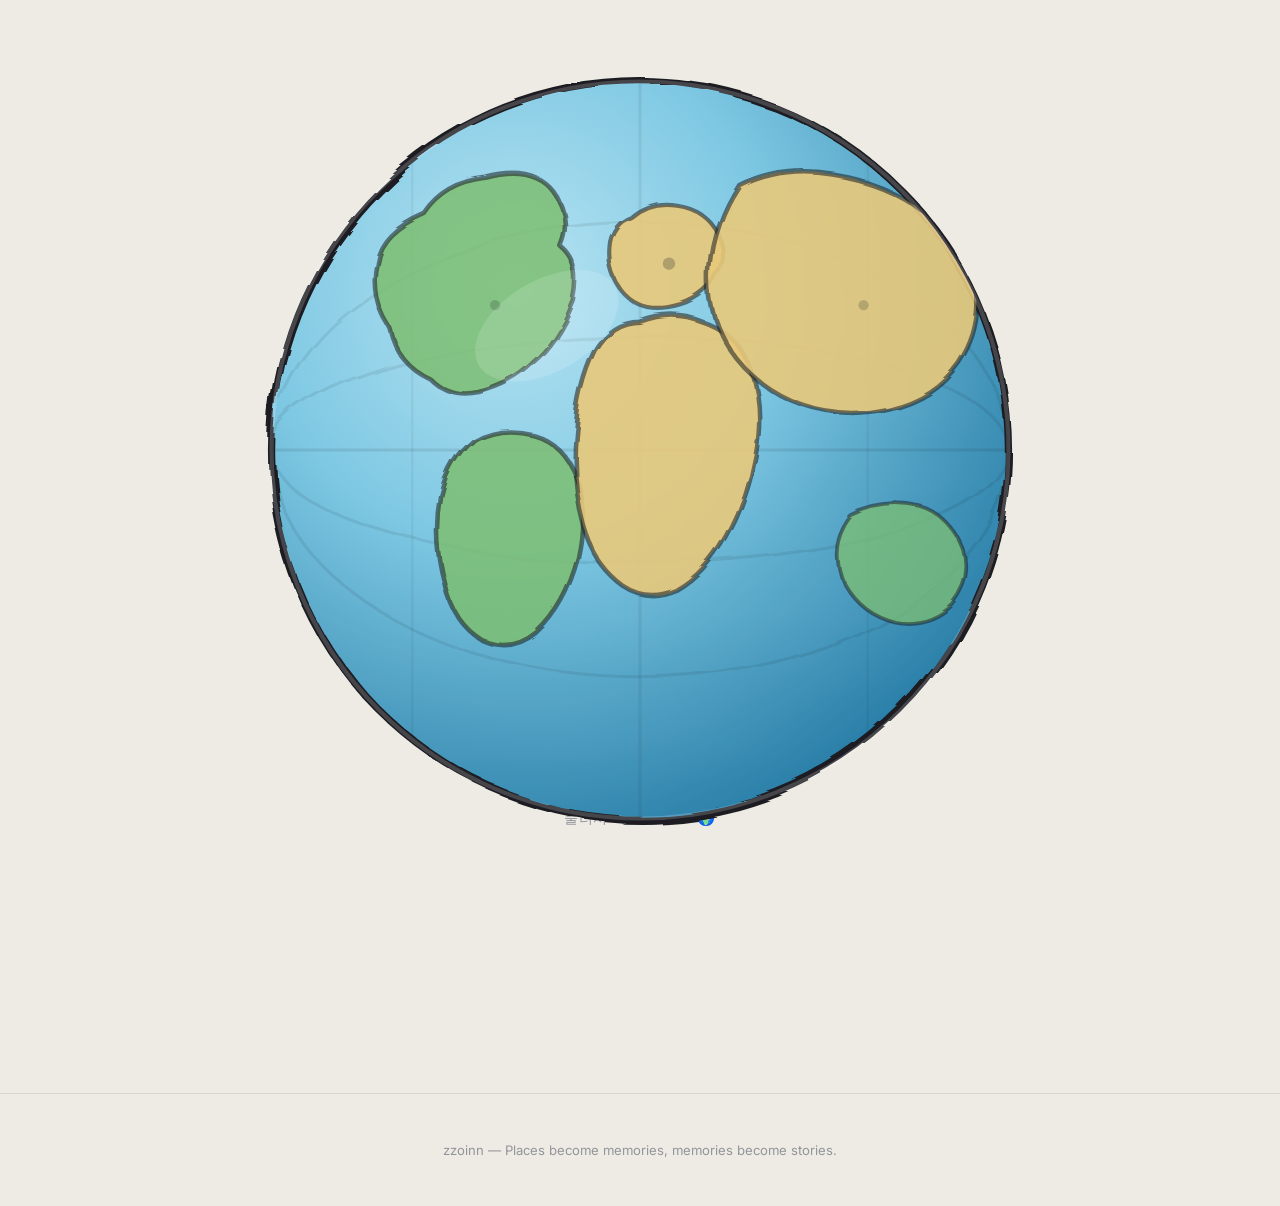
<file: index.html>
<!doctype html>
<html lang="ko" data-theme="light">
<head>
<meta charset="UTF-8" />
<meta name="viewport" content="width=device-width, initial-scale=1.0" />
<title>zzoinn — 여행 아카이브</title>

<link rel="preconnect" href="https://fonts.googleapis.com">
<link rel="preconnect" href="https://fonts.gstatic.com" crossorigin>
<link href="https://fonts.googleapis.com/css2?family=Fraunces:opsz,wght@9..144,400;9..144,500;9..144,600&family=Inter:wght@400;500;600&display=swap" rel="stylesheet">

<style>
  :root {
    --bg: #EEEBE4;
    --bg-elevated: #F8F6F1;
    --ink: #1A1C20;
    --ink-soft: #62646C;
    --ink-faint: #93959C;
    --accent: #D89A3E;
    --line: rgba(26,28,32,0.10);
    --globe-core: #F3C66E;
    --globe-ocean: #7EC8E3;
    --globe-ocean2: #4FA8C7;
    --globe-edge: #9C6A21;
    --shadow-soft: rgba(26,28,32,0.10);

    --font-display: 'Fraunces', Georgia, serif;
    --font-body: 'Inter', -apple-system, BlinkMacSystemFont, sans-serif;

    --sp-2: 8px; --sp-3: 12px; --sp-4: 16px; --sp-5: 24px;
    --sp-6: 32px; --sp-7: 48px; --sp-8: 64px; --sp-9: 96px;

    --radius-s: 10px; --radius-m: 18px; --radius-l: 30px;
  }

  html[data-theme="dark"] {
    --bg: #10131A;
    --bg-elevated: #161A22;
    --ink: #ECEAE2;
    --ink-soft: #A2A6B3;
    --ink-faint: #6B6F7B;
    --accent: #96A8E4;
    --line: rgba(255,255,255,0.10);
    --globe-core: #5E72B9;
    --globe-ocean: #2A5F7A;
    --globe-ocean2: #1A3F52;
    --globe-edge: #11141C;
    --shadow-soft: rgba(0,0,0,0.45);
  }

  * { margin: 0; padding: 0; box-sizing: border-box; }

  html, body {
    background: var(--bg);
    color: var(--ink);
    font-family: var(--font-body);
    transition: background-color .5s ease, color .5s ease;
  }

  body { overflow: hidden; }
  body.site-entered { overflow: auto; }

  a, button, input { font-family: inherit; color: inherit; }
  button { cursor: pointer; background: none; border: none; }
  ::selection { background: var(--accent); color: var(--bg-elevated); }

  /* ============================================
     STAGE 1: 화면 꽉 채우는 큰 지구본
     ============================================ */
  .intro-layer {
    position: fixed;
    top: 50%;
    left: 50%;
    width: min(92vw, 92vh);
    height: min(92vw, 92vh);
    transform: translate(-50%, -50%) scale(1);
    transform-origin: 50% 50%;
    z-index: 20;
    transition: top 1.15s cubic-bezier(.65,0,.35,1),
                left 1.15s cubic-bezier(.65,0,.35,1),
                width 1.15s cubic-bezier(.65,0,.35,1),
                height 1.15s cubic-bezier(.65,0,.35,1),
                transform 1.15s cubic-bezier(.65,0,.35,1);
  }
  body.site-entered .intro-layer {
    top: 0;
    left: 50%;
    width: 260px;
    height: 260px;
    transform: translate(-50%, -30px) scale(1);
  }

  .globe-button {
    width: 100%;
    height: 100%;
    border-radius: 50%;
    display: block;
  }
  .globe-button:focus-visible {
    outline: 3px solid var(--accent);
    outline-offset: 6px;
  }
  body.site-entered .globe-button { pointer-events: none; }

  .globe-svg { width: 100%; height: 100%; display: block; }

  @media (prefers-reduced-motion: no-preference) {
    .sphere-float { animation: sway 5s ease-in-out infinite; }
  }
  @keyframes sway {
    0%, 100% { transform: translateY(0) rotate(-1.5deg); }
    50%      { transform: translateY(-10px) rotate(1.5deg); }
  }

  .sketchy { filter: url(#sketchFilter); }

  .intro-hint {
    position: fixed;
    bottom: 8vh;
    left: 0;
    right: 0;
    text-align: center;
    font-size: 0.9rem;
    color: var(--ink-faint);
    letter-spacing: 0.04em;
    opacity: 0;
    z-index: 19;
    animation: hintFade 1s ease forwards;
    animation-delay: 1.2s;
    transition: opacity .35s ease;
  }
  @keyframes hintFade { to { opacity: 1; } }
  body.site-entered .intro-hint { opacity: 0 !important; pointer-events: none; }

  /* ============================================
     STAGE 2: 도킹된 반쪽 지구본 + 캐릭터
     ============================================ */
  .dome-wrap {
    position: fixed;
    top: 0;
    left: 50%;
    transform: translateX(-50%);
    width: 340px;
    z-index: 8;
    opacity: 0;
    pointer-events: none;
    transition: opacity .6s ease .4s;
  }
  body.site-entered .dome-wrap { opacity: 1; }

  .dome-svg { width: 100%; display: block; }

  .walker-wrap {
    position: fixed;
    top: 112px;
    left: 50%;
    transform: translateX(-50%);
    z-index: 9;
    opacity: 0;
    pointer-events: none;
    transition: opacity .5s ease .7s;
  }
  body.site-entered .walker-wrap { opacity: 1; }

  .walker-figure { width: 34px; height: 44px; display: block; }
  @media (prefers-reduced-motion: no-preference) {
    body.site-entered .walker-figure { animation: patrol 6s ease-in-out infinite; }
  }
  @keyframes patrol {
    0%   { transform: translate(-95px, 0)   scaleX(1); }
    10%  { transform: translate(-64px, -7px) scaleX(1); }
    20%  { transform: translate(-32px, 0)   scaleX(1); }
    30%  { transform: translate(0,     -7px) scaleX(1); }
    40%  { transform: translate(32px,  0)   scaleX(1); }
    49%  { transform: translate(64px,  -7px) scaleX(1); }
    50%  { transform: translate(64px,  -7px) scaleX(-1); }
    60%  { transform: translate(32px,  0)   scaleX(-1); }
    70%  { transform: translate(0,     -7px) scaleX(-1); }
    80%  { transform: translate(-32px, 0)   scaleX(-1); }
    90%  { transform: translate(-64px, -7px) scaleX(-1); }
    100% { transform: translate(-95px, 0)   scaleX(1); }
  }

  .dome-spacer {
    height: 0;
    transition: height 1.15s cubic-bezier(.65,0,.35,1);
  }
  body.site-entered .dome-spacer { height: 180px; }

  /* ============================================
     상단 네비게이션 — 좌: 세로 탭 / 우: 집모양 로고
     ============================================ */
  .nav {
    display: flex;
    align-items: center;
    justify-content: space-between;
    padding: var(--sp-4) var(--sp-7);
    border-bottom: 1px solid var(--line);
    position: sticky;
    top: 0;
    background: var(--bg);
    z-index: 30;
    opacity: 0;
    transform: translateY(8px);
    pointer-events: none;
    transition: background-color .5s ease, border-color .5s ease,
                opacity .6s ease .5s, transform .6s ease .5s;
  }
  body.site-entered .nav { opacity: 1; transform: none; pointer-events: auto; }

  /* 왼쪽: 세로 탭 */
  .nav__links {
    display: flex;
    flex-direction: column;
    gap: var(--sp-2);
    list-style: none;
  }
  .nav__links a {
    text-decoration: none;
    font-size: 0.9rem;
    color: var(--ink-soft);
    letter-spacing: 0.04em;
    transition: color .25s ease;
    line-height: 1.4;
  }
  .nav__links a:hover { color: var(--ink); }

  /* 오른쪽: 집모양 로고 */
  .nav__logo-wrap {
    position: relative;
    display: inline-flex;
    flex-direction: column;
    align-items: center;
    justify-content: center;
  }

  /* 집 모양: 사각형 + 위에 삼각 지붕 */
  .house-shape {
    position: relative;
    background: var(--accent);
    width: 72px;
    height: 56px;
    border-radius: 4px 4px 6px 6px;
    display: flex;
    flex-direction: column;
    align-items: center;
    justify-content: center;
    margin-top: 22px;
  }
  .house-shape::before {
    content: '';
    position: absolute;
    top: -22px;
    left: -6px;
    width: 0;
    height: 0;
    border-left: 42px solid transparent;
    border-right: 42px solid transparent;
    border-bottom: 26px solid var(--accent);
  }

  .nav__logo-line {
    font-family: var(--font-display);
    font-size: 1.15rem;
    font-weight: 600;
    color: var(--bg);
    letter-spacing: 0.06em;
    line-height: 1.1;
  }

  /* 다크모드 토글 — 우측 끝 */
  .theme-toggle {
    position: relative;
    width: 40px;
    height: 40px;
    border-radius: 50%;
    border: 1px solid var(--line);
    display: flex;
    align-items: center;
    justify-content: center;
    flex-shrink: 0;
    margin-left: var(--sp-4);
  }
  .theme-toggle:focus-visible { outline: 2px solid var(--accent); outline-offset: 2px; }
  .theme-toggle .icon {
    position: absolute;
    font-size: 1rem;
    transition: opacity .4s ease, transform .4s ease;
  }
  .theme-toggle .icon--sun  { opacity: 1; transform: rotate(0deg) scale(1); }
  .theme-toggle .icon--moon { opacity: 0; transform: rotate(-80deg) scale(.5); }
  html[data-theme="dark"] .theme-toggle .icon--sun  { opacity: 0; transform: rotate(80deg) scale(.5); }
  html[data-theme="dark"] .theme-toggle .icon--moon { opacity: 1; transform: rotate(0deg) scale(1); }

  .nav__right {
    display: flex;
    align-items: center;
    gap: var(--sp-3);
  }

  /* ============================================
     메인 콘텐츠
     ============================================ */
  main {
    opacity: 0;
    transform: translateY(8px);
    pointer-events: none;
    transition: opacity .6s ease .55s, transform .6s ease .55s;
  }
  body.site-entered main { opacity: 1; transform: none; pointer-events: auto; }

  .hero {
    padding: var(--sp-8) var(--sp-7) var(--sp-7);
    text-align: center;
    max-width: 880px;
    margin: 0 auto;
  }
  .hero__eyebrow {
    font-size: 0.8rem;
    letter-spacing: 0.18em;
    color: var(--ink-faint);
    margin-bottom: var(--sp-4);
  }
  .hero__headline {
    font-family: var(--font-display);
    font-weight: 500;
    font-size: clamp(2.1rem, 5vw, 3.2rem);
    line-height: 1.3;
    margin-bottom: var(--sp-6);
  }

  .search {
    display: flex;
    gap: var(--sp-3);
    background: var(--bg-elevated);
    border: 1px solid var(--line);
    border-radius: var(--radius-l);
    padding: var(--sp-2);
    max-width: 560px;
    margin: 0 auto var(--sp-5);
    transition: background-color .5s ease, border-color .5s ease;
  }
  .search input { flex: 1; border: none; background: none; padding: var(--sp-3) var(--sp-4); font-size: 0.95rem; }
  .search input:focus { outline: none; }
  .search button {
    background: var(--ink);
    color: var(--bg);
    padding: var(--sp-3) var(--sp-5);
    border-radius: var(--radius-m);
    font-size: 0.9rem;
    font-weight: 500;
    transition: background-color .5s ease, color .5s ease;
  }

  .chips { display: flex; flex-wrap: wrap; justify-content: center; gap: var(--sp-3); }
  .chip {
    border: 1px solid var(--line);
    border-radius: var(--radius-l);
    padding: var(--sp-2) var(--sp-4);
    font-size: 0.82rem;
    color: var(--ink-soft);
    transition: border-color .25s ease, color .25s ease;
  }
  .chip:hover { border-color: var(--accent); color: var(--ink); }

  /* ============================================
     매거진
     ============================================ */
  .stories { padding: var(--sp-7) var(--sp-7) var(--sp-9); max-width: 1180px; margin: 0 auto; }
  .stories__head { margin-bottom: var(--sp-7); }
  .stories__head .eyebrow { font-size: 0.8rem; letter-spacing: 0.18em; color: var(--ink-faint); margin-bottom: var(--sp-3); }
  .stories__head h2 { font-family: var(--font-display); font-size: clamp(1.6rem, 3vw, 2.2rem); font-weight: 500; }

  .stories__grid { display: grid; grid-template-columns: repeat(4, 1fr); gap: var(--sp-5); }

  .card {
    border-radius: var(--radius-m);
    overflow: hidden;
    background: var(--bg-elevated);
    border: 1px solid var(--line);
    transition: transform .35s ease, border-color .5s ease, background-color .5s ease;
  }
  .card:hover { transform: translateY(-6px); }

  .card__thumb { height: 180px; position: relative; display: flex; align-items: flex-end; padding: var(--sp-3); }
  html[data-theme="dark"] .card__thumb { filter: brightness(.82) saturate(.9); }
  .card__thumb span { background: rgba(0,0,0,0.35); color: #fff; font-size: 0.72rem; padding: 4px 10px; border-radius: 999px; backdrop-filter: blur(4px); }

  .card__body { padding: var(--sp-4); }
  .card__title { font-family: var(--font-display); font-size: 1.05rem; margin-bottom: var(--sp-2); }
  .card__excerpt { font-size: 0.85rem; color: var(--ink-soft); line-height: 1.55; }

  .thumb-1 { background: linear-gradient(135deg, #E7B25F, #C2693A); }
  .thumb-2 { background: linear-gradient(135deg, #8E97A6, #3D4654); }
  .thumb-3 { background: linear-gradient(135deg, #7FA66E, #36563F); }
  .thumb-4 { background: linear-gradient(135deg, #D88A8E, #7A3B4C); }

  footer {
    text-align: center;
    padding: var(--sp-7);
    border-top: 1px solid var(--line);
    font-size: 0.82rem;
    color: var(--ink-faint);
    transition: border-color .5s ease;
  }

  @media (max-width: 860px) {
    .nav { padding: var(--sp-4) var(--sp-5); }
    .hero { padding: var(--sp-7) var(--sp-5); }
    .stories { padding: var(--sp-6) var(--sp-5); }
    .stories__grid { grid-template-columns: 1fr 1fr; }
  }
  @media (max-width: 520px) {
    .stories__grid { grid-template-columns: 1fr; }
    .search { flex-direction: column; border-radius: var(--radius-m); }
  }
</style>
</head>
<body>

  <!-- SVG 필터 -->
  <svg width="0" height="0" style="position:absolute">
    <filter id="sketchFilter">
      <feTurbulence type="fractalNoise" baseFrequency="0.008 0.03" numOctaves="3" seed="5" result="noise" />
      <feDisplacementMap in="SourceGraphic" in2="noise" scale="6" />
    </filter>
    <filter id="sketchFilterLight">
      <feTurbulence type="fractalNoise" baseFrequency="0.015 0.05" numOctaves="2" seed="12" result="noise2" />
      <feDisplacementMap in="SourceGraphic" in2="noise2" scale="3" />
    </filter>
  </svg>

  <!-- STAGE 1: 화면 꽉 채우는 지구본 -->
  <div class="intro-layer" id="introLayer">
    <button class="globe-button" id="globeButton" aria-label="zzoinn 둘러보기 시작">
      <svg class="globe-svg" viewBox="0 0 400 400" xmlns="http://www.w3.org/2000/svg">
        <defs>
          <radialGradient id="sphereGrad" cx="33%" cy="28%" r="78%">
            <stop offset="0%" stop-color="#B8E4F2" />
            <stop offset="45%" stop-color="#7EC8E3" />
            <stop offset="100%" stop-color="#2A7FA8" />
          </radialGradient>
          <radialGradient id="sphereGradDark" cx="33%" cy="28%" r="78%">
            <stop offset="0%" stop-color="#3A6A85" />
            <stop offset="60%" stop-color="#1E4F6B" />
            <stop offset="100%" stop-color="#0A1F2E" />
          </radialGradient>
          <clipPath id="globeClip">
            <circle cx="200" cy="200" r="178" />
          </clipPath>
        </defs>

        <g class="sphere-float">
          <!-- 바다 배경 -->
          <circle cx="200" cy="200" r="178" fill="url(#sphereGrad)" stroke="var(--ink)" stroke-width="3.5" class="sketchy" />

          <g clip-path="url(#globeClip)">
            <!-- 경도·위도 선 (손그림 느낌) -->
            <ellipse cx="200" cy="200" rx="178" ry="55" fill="none" stroke="var(--ink)" stroke-opacity="0.08" stroke-width="1.5" class="sketchy" />
            <ellipse cx="200" cy="200" rx="178" ry="110" fill="none" stroke="var(--ink)" stroke-opacity="0.08" stroke-width="1.5" class="sketchy" />
            <line x1="22" y1="200" x2="378" y2="200" stroke="var(--ink)" stroke-opacity="0.10" stroke-width="1.5" />
            <line x1="200" y1="22" x2="200" y2="378" stroke="var(--ink)" stroke-opacity="0.08" stroke-width="1.5" />
            <line x1="90" y1="30" x2="90" y2="370" stroke="var(--ink)" stroke-opacity="0.06" stroke-width="1" />
            <line x1="310" y1="30" x2="310" y2="370" stroke="var(--ink)" stroke-opacity="0.06" stroke-width="1" />

            <!-- 북아메리카 -->
            <path class="sketchy" d="
              M 95,85
              Q 105,70 125,68
              Q 148,62 158,75
              Q 168,88 162,102
              Q 172,110 168,128
              Q 160,148 148,158
              Q 138,168 122,172
              Q 108,175 98,165
              Q 82,158 78,140
              Q 68,125 72,108
              Q 74,94 95,85 Z
            " fill="#7DBF72" fill-opacity="0.85" stroke="var(--ink)" stroke-opacity="0.55" stroke-width="2.2" stroke-linejoin="round" />

            <!-- 남아메리카 -->
            <path class="sketchy" d="
              M 120,195
              Q 132,188 148,192
              Q 162,196 168,212
              Q 175,230 170,252
              Q 164,275 150,288
              Q 138,298 124,292
              Q 110,284 106,265
              Q 100,244 104,222
              Q 108,205 120,195 Z
            " fill="#7DBF72" fill-opacity="0.85" stroke="var(--ink)" stroke-opacity="0.55" stroke-width="2.2" stroke-linejoin="round" />

            <!-- 유럽 -->
            <path class="sketchy" d="
              M 196,88
              Q 205,80 218,82
              Q 232,84 238,96
              Q 244,108 236,120
              Q 228,130 214,132
              Q 200,134 192,124
              Q 184,114 186,100
              Q 188,91 196,88 Z
            " fill="#E8C97A" fill-opacity="0.9" stroke="var(--ink)" stroke-opacity="0.55" stroke-width="2" stroke-linejoin="round" />

            <!-- 아프리카 -->
            <path class="sketchy" d="
              M 200,138
              Q 216,132 230,138
              Q 248,144 254,162
              Q 260,180 256,202
              Q 252,224 242,242
              Q 232,260 218,268
              Q 204,274 192,266
              Q 178,256 172,236
              Q 166,214 168,192
              Q 170,168 178,152
              Q 186,138 200,138 Z
            " fill="#E8C97A" fill-opacity="0.9" stroke="var(--ink)" stroke-opacity="0.55" stroke-width="2.2" stroke-linejoin="round" />

            <!-- 아시아 -->
            <path class="sketchy" d="
              M 248,72
              Q 268,62 292,66
              Q 318,70 336,84
              Q 358,98 362,118
              Q 366,140 354,158
              Q 342,175 320,180
              Q 298,185 278,178
              Q 256,170 244,152
              Q 232,134 234,112
              Q 236,90 248,72 Z
            " fill="#E8C97A" fill-opacity="0.9" stroke="var(--ink)" stroke-opacity="0.55" stroke-width="2.2" stroke-linejoin="round" />

            <!-- 오세아니아 -->
            <path class="sketchy" d="
              M 302,232
              Q 318,224 336,228
              Q 350,232 356,248
              Q 360,262 350,274
              Q 338,285 322,282
              Q 306,278 298,264
              Q 292,250 298,238
              Q 300,234 302,232 Z
            " fill="#7DBF72" fill-opacity="0.75" stroke="var(--ink)" stroke-opacity="0.5" stroke-width="1.8" stroke-linejoin="round" />

            <!-- 귀여운 포인트: 별/점 강조 -->
            <circle cx="214" cy="110" r="3" fill="var(--ink)" fill-opacity="0.25" />
            <circle cx="130" cy="130" r="2.5" fill="var(--ink)" fill-opacity="0.2" />
            <circle cx="308" cy="130" r="2.5" fill="var(--ink)" fill-opacity="0.2" />
          </g>

          <!-- 테두리 광택 -->
          <circle cx="200" cy="200" r="178" fill="none" stroke="white" stroke-opacity="0.18" stroke-width="2" />
          <!-- 하이라이트 -->
          <ellipse cx="155" cy="140" rx="38" ry="22" fill="white" fill-opacity="0.14" transform="rotate(-30 155 140)" />
        </g>
      </svg>
    </button>
  </div>

  <p class="intro-hint" id="introHint">눌러서 떠나볼까요? 🌍</p>

  <!-- STAGE 2: 상단 반쪽 지구본 (캐릭터 플랫폼) -->
  <div class="dome-wrap" id="domeWrap" aria-hidden="true">
    <svg class="dome-svg" viewBox="0 0 340 175" xmlns="http://www.w3.org/2000/svg">
      <defs>
        <radialGradient id="domeGrad" cx="50%" cy="10%" r="90%">
          <stop offset="0%" stop-color="#B8E4F2" />
          <stop offset="60%" stop-color="#7EC8E3" />
          <stop offset="100%" stop-color="#2A7FA8" />
        </radialGradient>
        <clipPath id="domeClip">
          <rect x="0" y="0" width="340" height="175" />
        </clipPath>
      </defs>
      <!-- 반원 바다 -->
      <ellipse cx="170" cy="175" rx="168" ry="168" fill="url(#domeGrad)" clip-path="url(#domeClip)" />
      <!-- 경도선 -->
      <ellipse cx="170" cy="175" rx="168" ry="52" fill="none" stroke="var(--ink)" stroke-opacity="0.08" stroke-width="1.2" clip-path="url(#domeClip)" />
      <ellipse cx="170" cy="175" rx="168" ry="105" fill="none" stroke="var(--ink)" stroke-opacity="0.06" stroke-width="1" clip-path="url(#domeClip)" />
      <line x1="170" y1="7" x2="170" y2="175" stroke="var(--ink)" stroke-opacity="0.07" stroke-width="1" />
      <line x1="62" y1="14" x2="62" y2="175" stroke="var(--ink)" stroke-opacity="0.05" stroke-width="1" />
      <line x1="278" y1="14" x2="278" y2="175" stroke="var(--ink)" stroke-opacity="0.05" stroke-width="1" />
      <!-- 미니 대륙 흔적 -->
      <path d="M 80,80 Q 92,70 108,76 Q 120,82 116,96 Q 110,110 96,112 Q 80,110 76,96 Q 73,86 80,80 Z"
            fill="#7DBF72" fill-opacity="0.65" stroke="var(--ink)" stroke-opacity="0.4" stroke-width="1.5" />
      <path d="M 145,52 Q 156,44 170,48 Q 184,52 186,66 Q 188,80 174,86 Q 158,90 148,78 Q 138,66 145,52 Z"
            fill="#E8C97A" fill-opacity="0.7" stroke="var(--ink)" stroke-opacity="0.4" stroke-width="1.5" />
      <path d="M 220,65 Q 234,58 250,64 Q 264,70 264,86 Q 262,100 248,104 Q 232,108 222,96 Q 212,84 220,65 Z"
            fill="#E8C97A" fill-opacity="0.65" stroke="var(--ink)" stroke-opacity="0.4" stroke-width="1.5" />
      <!-- 테두리 -->
      <ellipse cx="170" cy="175" rx="168" ry="168" fill="none" stroke="var(--ink)" stroke-width="2.5" clip-path="url(#domeClip)" />
      <!-- 하단 평면선 강조 -->
      <line x1="2" y1="174" x2="338" y2="174" stroke="var(--ink)" stroke-opacity="0.25" stroke-width="1.5" />
    </svg>
  </div>

  <!-- 캐릭터 -->
  <div class="walker-wrap" id="walker" aria-hidden="true">
    <svg class="walker-figure" viewBox="0 0 40 50">
      <ellipse cx="20" cy="30" rx="9" ry="12" fill="var(--accent)" stroke="var(--ink)" stroke-width="1.5" />
      <circle cx="20" cy="13" r="8" fill="var(--accent)" stroke="var(--ink)" stroke-width="1.5" />
      <circle cx="17" cy="12" r="1.2" fill="var(--ink)" />
      <circle cx="23" cy="12" r="1.2" fill="var(--ink)" />
      <path d="M16,16 Q20,18 24,16" fill="none" stroke="var(--ink)" stroke-width="1.3" stroke-linecap="round" />
      <line x1="14" y1="24" x2="6"  y2="30" stroke="var(--ink)" stroke-width="2" stroke-linecap="round" />
      <line x1="26" y1="24" x2="34" y2="30" stroke="var(--ink)" stroke-width="2" stroke-linecap="round" />
      <line x1="16" y1="40" x2="12" y2="49" stroke="var(--ink)" stroke-width="2.4" stroke-linecap="round" />
      <line x1="24" y1="40" x2="28" y2="49" stroke="var(--ink)" stroke-width="2.4" stroke-linecap="round" />
    </svg>
  </div>

  <div class="dome-spacer"></div>

  <header class="nav">
    <!-- 왼쪽: 세로 탭 -->
    <nav>
      <ul class="nav__links">
        <li><a href="#magazine">Magazine</a></li>
        <li><a href="#goods">Goods</a></li>
      </ul>
    </nav>

    <!-- 오른쪽: 집모양 로고 + 다크모드 토글 -->
    <div class="nav__right">
      <div class="nav__logo-wrap">
        <div class="house-shape">
          <span class="nav__logo-line">zzo</span>
          <span class="nav__logo-line">inn</span>
        </div>
      </div>
      <button class="theme-toggle" id="themeToggle" aria-label="다크 모드로 전환" aria-pressed="false">
        <span class="icon icon--sun">☀️</span>
        <span class="icon icon--moon">🌙</span>
      </button>
    </div>
  </header>

  <main>
    <section class="hero">
      <p class="hero__eyebrow">TRAVEL ARCHIVE</p>
      <h1 class="hero__headline">오늘 어떤 여행을<br>하고 싶나요?</h1>

      <form class="search" id="searchForm">
        <input type="text" id="searchInput" placeholder="조용한 바다, 혼자 걷기 좋은 도시, 사진 찍기 좋은 장소…" />
        <button type="submit">탐색</button>
      </form>

      <div class="chips">
        <button class="chip">조용한 바다가 있는 여행</button>
        <button class="chip">현지 맛집을 찾는 여행</button>
        <button class="chip">혼자 걷기 좋은 도시</button>
        <button class="chip">사진 찍기 좋은 장소</button>
      </div>
    </section>

    <section class="stories" id="magazine">
      <div class="stories__head">
        <p class="eyebrow">MAGAZINE</p>
        <h2>지금, 어딘가의 이야기</h2>
      </div>

      <div class="stories__grid">
        <article class="card">
          <div class="card__thumb thumb-1"><span>📍 리스본, 포르투갈</span></div>
          <div class="card__body">
            <p class="card__title">골목 끝 작은 다이너</p>
            <p class="card__excerpt">아침 6시, 트램 소리만 울리는 알파마 골목에서 만난 핫초콜릿 한 잔.</p>
          </div>
        </article>

        <article class="card">
          <div class="card__thumb thumb-2"><span>📍 교토, 일본</span></div>
          <div class="card__body">
            <p class="card__title">관광객이 없는 새벽</p>
            <p class="card__excerpt">기온의 좁은 돌길, 인력거꾼 한 명과 마주친 새벽 다섯 시의 고요함.</p>
          </div>
        </article>

        <article class="card">
          <div class="card__thumb thumb-3"><span>📍 우붓, 인도네시아</span></div>
          <div class="card__body">
            <p class="card__title">초록 사이 작은 책방</p>
            <p class="card__excerpt">논 한가운데 숨어 있는 헌책방에서, 커피 한 잔과 빗소리를 들으며.</p>
          </div>
        </article>

        <article class="card">
          <div class="card__thumb thumb-4"><span>📍 나프플리오, 그리스</span></div>
          <div class="card__body">
            <p class="card__title">계단 위 작은 발코니</p>
            <p class="card__excerpt">여행자는 모르는 동네 빵집, 갓 구운 빵 냄새를 따라간 골목 끝.</p>
          </div>
        </article>
      </div>
    </section>
  </main>

  <footer id="goods">
    zzoinn — Places become memories, memories become stories.
  </footer>

  <script>
    const body = document.body;
    const globeButton = document.getElementById('globeButton');
    globeButton.addEventListener('click', () => {
      if (body.classList.contains('site-entered')) return;
      body.classList.add('site-entered');
    });

    const root = document.documentElement;
    const toggle = document.getElementById('themeToggle');
    const prefersDark = window.matchMedia('(prefers-color-scheme: dark)').matches;
    let theme = prefersDark ? 'dark' : 'light';
    root.setAttribute('data-theme', theme);
    syncToggle();

    toggle.addEventListener('click', () => {
      theme = theme === 'dark' ? 'light' : 'dark';
      root.setAttribute('data-theme', theme);
      syncToggle();
    });
    function syncToggle() {
      toggle.setAttribute('aria-pressed', theme === 'dark');
      toggle.setAttribute('aria-label', theme === 'dark' ? '라이트 모드로 전환' : '다크 모드로 전환');
    }

    const searchInput = document.getElementById('searchInput');
    document.querySelectorAll('.chip').forEach(chip => {
      chip.addEventListener('click', () => {
        searchInput.value = chip.textContent;
        searchInput.focus();
      });
    });
    document.getElementById('searchForm').addEventListener('submit', e => e.preventDefault());
  </script>

</body>
</html>
</file>
